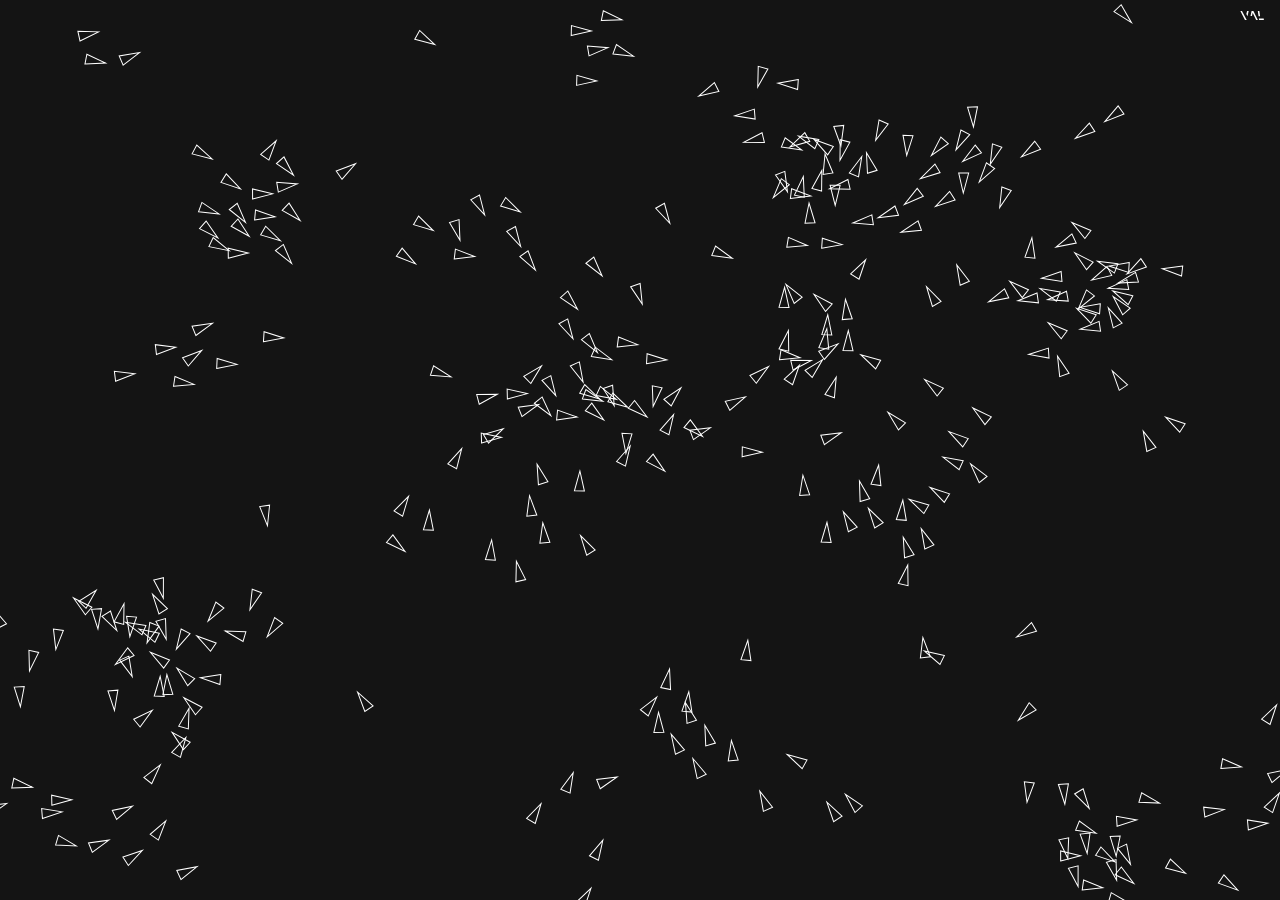
<file: index.html>
<!DOCTYPE html>
<html lang="en">
  <head>
    <meta charset="utf-8" />
    <meta name="viewport" content="width=device-width, initial-scale=1.0">

    <title>Boids! -- Zynh</title>

    <link rel="stylesheet" type="text/css" href="style.css">
    
    <!-- cloudfare is for profiling -->
    <!--<script src="https://cdnjs.cloudflare.com/ajax/libs/p5.js/1.3.1/p5.js"></script>-->
    <script src="libraries/p5.min.js"></script>
    <script src="classes/userProperties.js"></script>
  </head>

  <body>
    <script src="sketch.js"></script>
    <script src="classes/boid.js"></script>
  </body>
</html>
</file>
<file: style.css>
html, body {
  margin: 0;
  padding: 0;
}

canvas {
  display: block;
}
</file>
